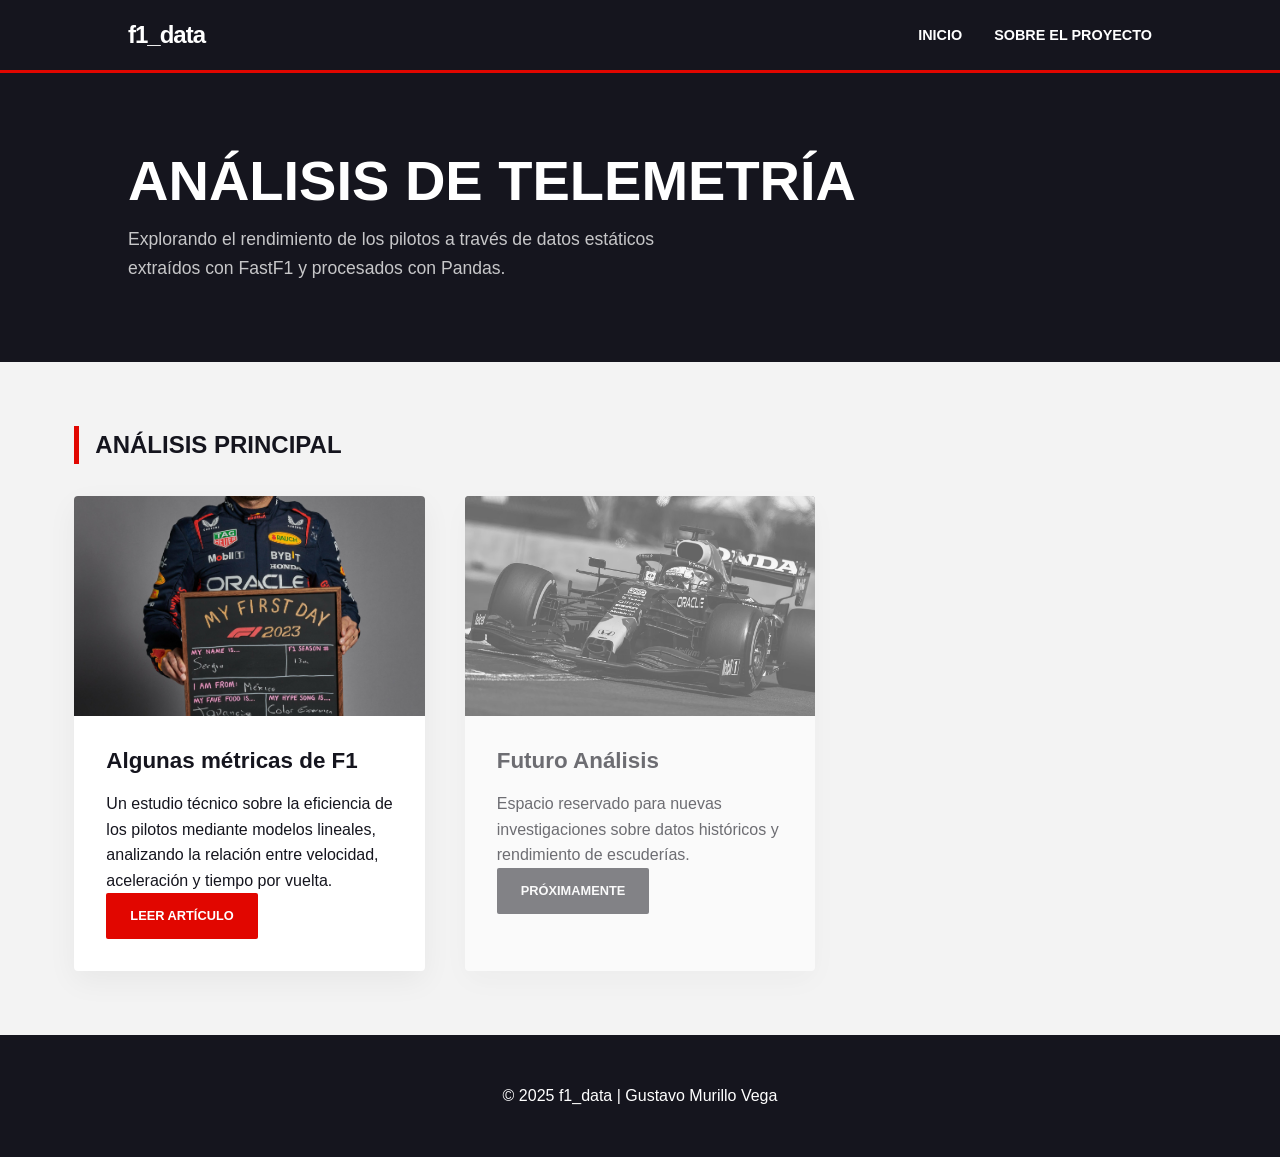
<file: index.html>
<!DOCTYPE html>
<html lang="es">
<head>
    <meta charset="UTF-8">
    <meta name="viewport" content="width=device-width, initial-scale=1.0">
    <title>f1_data | Portal de Análisis</title>
    <link rel="stylesheet" href="styles.css">
</head>
<body>

    <nav class="nav-bar">
        <a href="index.html" class="nav-logo">f1_data</a>
        <ul class="nav-links">
            <li><a href="index.html">Inicio</a></li>
            <li><a href="about.html">Sobre el proyecto</a></li>
        </ul>
    </nav>

    <header class="hero">
        <h1>Análisis de Telemetría</h1>
        <p>Explorando el rendimiento de los pilotos a través de datos estáticos extraídos con FastF1 y procesados con Pandas.</p>
    </header>

    <main class="container">
        <h2 class="section-title">Análisis Principal</h2>
        
        <div class="articles-grid">
            <!-- Artículo 1: Minister of Defense -->
            <article class="article-card">
                <div class="card-image">
                    <img src="assets/minister-of-defense.jpg" alt="Checo Pérez - Minister of Defense" style="width: 100%; height: 100%; object-fit: cover;">
                </div>
                <div class="card-body">
                    <h2>Algunas métricas de F1</h2>
                    <p>Un estudio técnico sobre la eficiencia de los pilotos mediante modelos lineales, analizando la relación entre velocidad, aceleración y tiempo por vuelta.</p>
                    <a href="article1.html" class="btn-read">Leer Artículo</a>
                </div>
            </article>

            <!-- Artículo 2: Max Verstappen -->
            <article class="article-card disabled">
                <div class="card-image">
                    <img src="assets/max-verstappen-red-bull-racing.webp" alt="Max Verstappen" style="width: 100%; height: 100%; object-fit: cover; filter: grayscale(100%);">
                </div>
                <div class="card-body">
                    <h2>Futuro Análisis</h2>
                    <p>Espacio reservado para nuevas investigaciones sobre datos históricos y rendimiento de escuderías.</p>
                    <span class="btn-read-disabled">Próximamente</span>
                </div>
            </article>
        </div>
    </main>

    <footer class="main-footer">
        <p>&copy; 2025 f1_data | Gustavo Murillo Vega</p>
    </footer>

</body>
</html>
</file>
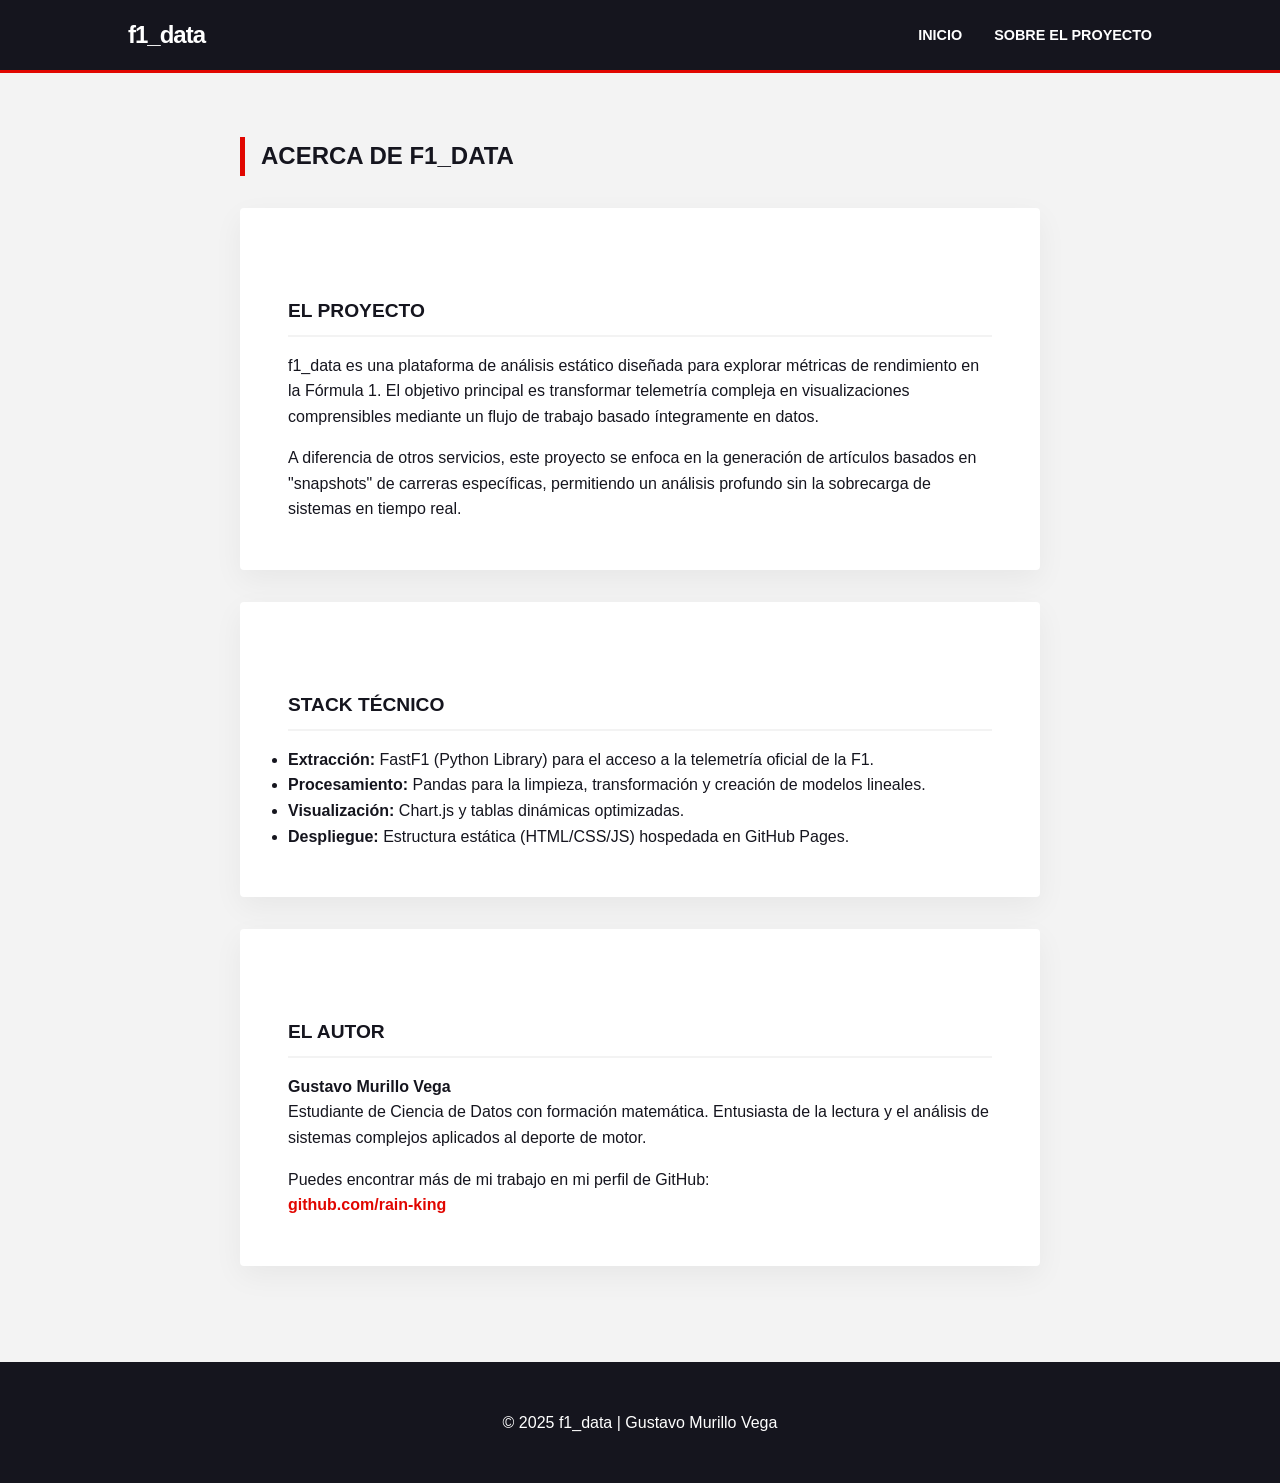
<file: about.html>
<!DOCTYPE html>
<html lang="es">
<head>
    <meta charset="UTF-8">
    <meta name="viewport" content="width=device-width, initial-scale=1.0">
    <title>f1_data | Sobre el Proyecto</title>
    <link rel="stylesheet" href="styles.css">
</head>
<body>

    <nav class="nav-bar">
        <a href="index.html" class="nav-logo">f1_data</a>
        <ul class="nav-links">
            <li><a href="index.html">Inicio</a></li>
            <li><a href="about.html">Sobre el proyecto</a></li>
        </ul>
    </nav>

    <main class="container">
        <header class="about-header">
            <h1 class="section-title">Acerca de f1_data</h1>
        </header>

        <section class="about-section">
            <h2>El Proyecto</h2>
            <p>f1_data es una plataforma de análisis estático diseñada para explorar métricas de rendimiento en la Fórmula 1. El objetivo principal es transformar telemetría compleja en visualizaciones comprensibles mediante un flujo de trabajo basado íntegramente en datos.</p>
            <p style="margin-top: 1rem;">A diferencia de otros servicios, este proyecto se enfoca en la generación de artículos basados en "snapshots" de carreras específicas, permitiendo un análisis profundo sin la sobrecarga de sistemas en tiempo real.</p>
        </section>

        <section class="about-section">
            <h2>Stack Técnico</h2>
            <ul>
                <li><strong>Extracción:</strong> FastF1 (Python Library) para el acceso a la telemetría oficial de la F1.</li>
                <li><strong>Procesamiento:</strong> Pandas para la limpieza, transformación y creación de modelos lineales.</li>
                <li><strong>Visualización:</strong> Chart.js y tablas dinámicas optimizadas.</li>
                <li><strong>Despliegue:</strong> Estructura estática (HTML/CSS/JS) hospedada en GitHub Pages.</li>
            </ul>
        </section>

        <section class="about-section">
            <h2>El Autor</h2>
            <p><strong>Gustavo Murillo Vega</strong></p>
            <p>Estudiante de Ciencia de Datos con formación matemática. Entusiasta de la lectura y el análisis de sistemas complejos aplicados al deporte de motor.</p>
            <p style="margin-top: 1rem;">Puedes encontrar más de mi trabajo en mi perfil de GitHub:</p>
            <a href="https://github.com/rain-king" style="color: var(--f1-red); font-weight: bold; text-decoration: none;">github.com/rain-king</a>
        </section>
    </main>

    <footer class="main-footer">
        <p>&copy; 2025 f1_data | Gustavo Murillo Vega</p>
    </footer>

</body>
</html>
</file>
<file: styles.css>
:root {
    --f1-red: #e10600;
    --carbon-black: #15151e;
    --track-gray: #38383f;
    --asphalt: #2b2b32;
    --clean-white: #ffffff;
    --soft-gray: #f3f3f3;
    --transition: all 0.3s ease;
}

* {
    box-sizing: border-box;
    margin: 0;
    padding: 0;
}

body {
    font-family: 'Segoe UI', Roboto, Helvetica, Arial, sans-serif;
    background-color: var(--soft-gray);
    color: var(--carbon-black);
    line-height: 1.6;
    display: flex;
    flex-direction: column;
    min-height: 100vh;
}

/* Navegación */
.nav-bar {
    background: var(--carbon-black);
    padding: 1rem 10%;
    display: flex;
    justify-content: space-between;
    align-items: center;
    border-bottom: 3px solid var(--f1-red);
}

.nav-logo {
    color: var(--clean-white);
    font-weight: 800;
    text-decoration: none;
    font-size: 1.5rem;
    letter-spacing: -1px;
}

.nav-links {
    display: flex;
    gap: 2rem;
    list-style: none;
}

.nav-links a {
    color: var(--clean-white);
    text-decoration: none;
    font-size: 0.9rem;
    text-transform: uppercase;
    font-weight: 600;
    transition: var(--transition);
}

.nav-links a:hover {
    color: var(--f1-red);
}

/* Hero */
.hero {
    background-color: var(--carbon-black);
    color: var(--clean-white);
    padding: 5rem 10%;
    text-align: left;
}

.hero h1 {
    font-size: 3.5rem;
    text-transform: uppercase;
    margin-bottom: 1rem;
    line-height: 1;
}

.hero p {
    color: var(--soft-gray);
    max-width: 600px;
    font-size: 1.1rem;
    opacity: 0.8;
}

/* Contenedores */
.container {
    max-width: 1200px;
    margin: 4rem auto;
    padding: 0 1rem;
    flex-grow: 1;
}

.section-title {
    margin-bottom: 2rem;
    font-size: 1.5rem;
    text-transform: uppercase;
    border-left: 5px solid var(--f1-red);
    padding-left: 1rem;
}

/* Grid de Artículos (Index) */
.articles-grid {
    display: grid;
    grid-template-columns: repeat(auto-fill, minmax(350px, 1fr));
    gap: 2.5rem;
}

.article-card {
    background: var(--clean-white);
    border-radius: 4px;
    overflow: hidden;
    box-shadow: 0 10px 30px rgba(0,0,0,0.05);
    transition: var(--transition);
    display: flex;
    flex-direction: column;
}

.article-card:hover:not(.disabled) {
    transform: translateY(-5px);
    box-shadow: 0 15px 40px rgba(0,0,0,0.1);
}

.article-card.disabled {
    opacity: 0.6;
}

.card-image {
    width: 100%;
    height: 220px;
    background: var(--track-gray);
    overflow: hidden;
}

.card-image img {
    width: 100%;
    height: 100%;
    object-fit: cover;
}

.card-body {
    padding: 2rem;
    flex-grow: 1;
    display: flex;
    flex-direction: column;
}

.card-body h2 {
    font-size: 1.4rem;
    margin-bottom: 1rem;
    line-height: 1.2;
}

/* Botones */
.btn-read, .btn-read-disabled {
    align-self: flex-start;
    padding: 0.8rem 1.5rem;
    text-decoration: none;
    font-weight: 700;
    text-transform: uppercase;
    font-size: 0.8rem;
    border-radius: 2px;
    transition: var(--transition);
    border: none;
    cursor: pointer;
}

.btn-read {
    background: var(--f1-red);
    color: var(--clean-white);
}

.btn-read:hover {
    background: var(--carbon-black);
}

.btn-read-disabled {
    background: var(--track-gray);
    color: var(--clean-white);
    cursor: not-allowed;
}

/* Diseño de Artículo y About (Ancho de lectura optimizado) */
.full-article, .about-section {
    background: var(--clean-white);
    padding: 3rem;
    border-radius: 4px;
    box-shadow: 0 10px 30px rgba(0,0,0,0.05);
    margin: 0 auto 2rem;
    max-width: 800px;
    width: 100%;
}

.article-body h3, .about-section h2 {
    margin: 2.5rem 0 1rem;
    border-bottom: 2px solid var(--soft-gray);
    padding-bottom: 0.5rem;
    text-transform: uppercase;
    font-size: 1.2rem;
}

/* Tablas */
.data-wrapper {
    margin: 2rem 0;
    overflow-x: auto;
}

.f1-table {
    width: 100%;
    border-collapse: collapse;
    background: var(--clean-white);
    font-size: 0.9rem;
}

.f1-table th {
    background: var(--track-gray);
    color: white;
    text-align: left;
    padding: 12px;
    text-transform: uppercase;
}

.f1-table td {
    padding: 12px;
    border-bottom: 1px solid var(--soft-gray);
}

/* Video y Multimedia */
.video-wrapper {
    margin: 2rem 0;
    background: var(--carbon-black);
    aspect-ratio: 16 / 9;
    border-radius: 4px;
    overflow: hidden;
    position: relative;
}

.play-button {
    position: absolute;
    top: 50%;
    left: 50%;
    transform: translate(-50%, -50%);
    width: 68px;
    height: 48px;
    background: rgba(225, 6, 0, 0.9);
    border-radius: 12px;
    display: flex;
    align-items: center;
    justify-content: center;
}

.play-button::after {
    content: "";
    border-style: solid;
    border-width: 10px 0 10px 15px;
    border-color: transparent transparent transparent white;
}

.chart-wrapper {
    margin: 2.5rem 0;
    padding: 1.5rem;
    background: #fff;
    border: 1px solid var(--soft-gray);
    border-radius: 4px;
}

/* Footer */
.main-footer {
    background: var(--carbon-black);
    color: var(--clean-white);
    padding: 3rem 10%;
    text-align: center;
    margin-top: auto;
}

@media (max-width: 768px) {
    .full-article, .about-section { padding: 1.5rem; }
    .hero h1 { font-size: 2.2rem; }
    .nav-bar { padding: 1rem 5%; }
}
</file>
